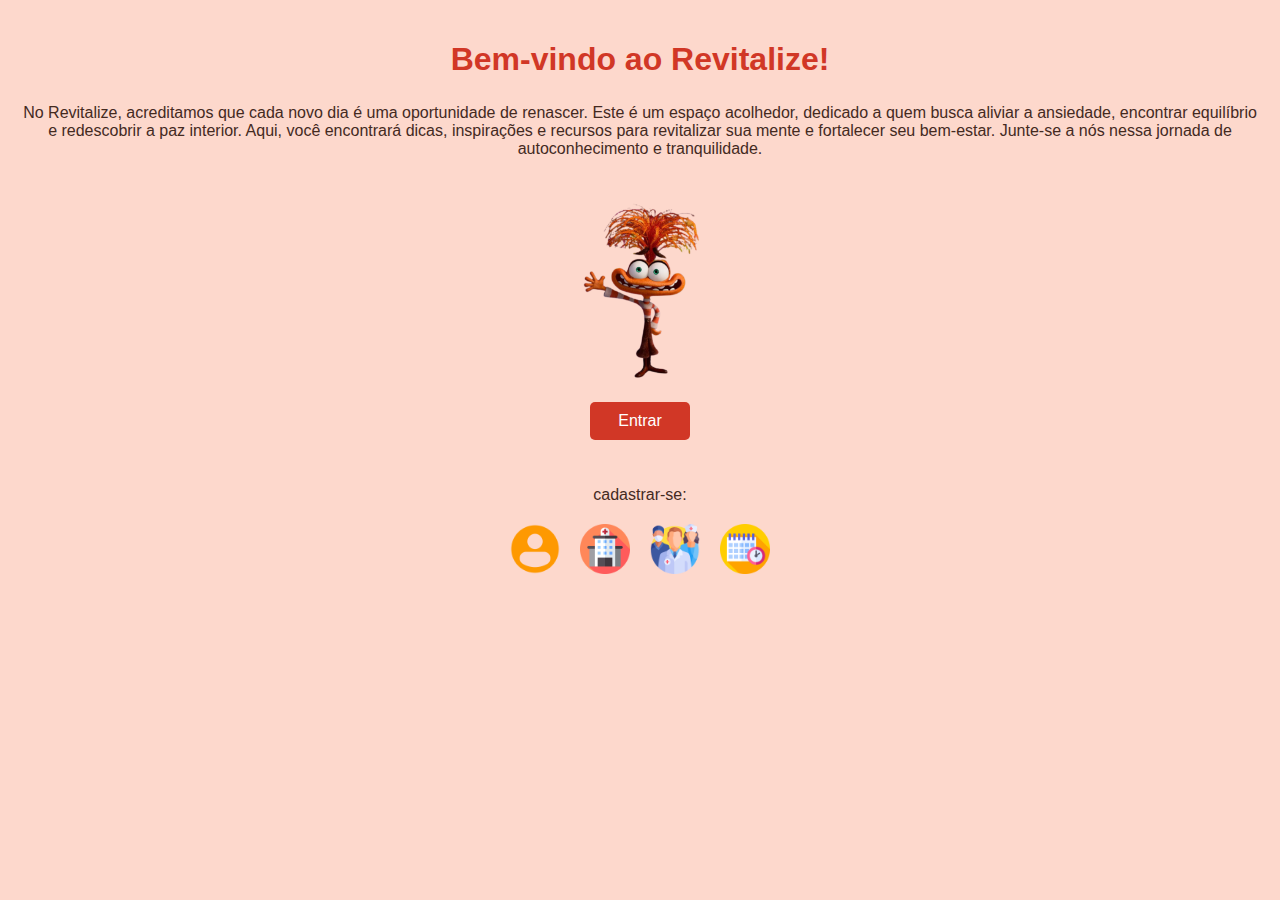
<file: index.html>
<!DOCTYPE html>
<html lang="pt-br">
    <head>
        <meta charset="UTF-8">
        <meta name="viewport" content="width=device-width, initial-scale=1.0">
        <title>Revitalize</title>
        <link rel="stylesheet" href="css/style.css">
    </head>
    <body>
        <div class="container">
            <h1>Bem-vindo ao Revitalize!</h1>
            <p>
                No Revitalize, acreditamos que cada novo dia é uma oportunidade de renascer. Este é um espaço acolhedor, dedicado a quem busca aliviar a ansiedade, encontrar equilíbrio e redescobrir a paz interior. 
                Aqui, você encontrará dicas, inspirações e recursos para revitalizar sua mente e fortalecer seu bem-estar. 
                Junte-se a nós nessa jornada de autoconhecimento e tranquilidade.
            </p>
            <img src="img/logoAD.png" alt="Personagem Revitalize" class="image">

            <a href="login.jsp">
            <button class="btn" >Entrar</button>
            </a>

            <div class="register-section">
                <p>cadastrar-se:</p>
                <div class="icons">
                    <div>
                        <a href="user.jsp">
                        <img src="img/user.png" alt="Usuários" >
                        </a>
                        
                    </div>
                    <div>
                        <a href="clinica.jsp">
                        <img src="img/hospital.png" alt="Clínicas">
                        </a>
                    </div>
                    <div>
                        <a href="medico.jsp">
                        <img src="img/medico.png" alt="Médicos">
                        </a>
                    </div>
                    <div>
                        <a href="calendario.jsp">
                        <img src="img/calendario.png" alt="Eventos">
                        </a>
                    </div>
                </div>
            </div>
        </div>
    </body>
</html>
</file>
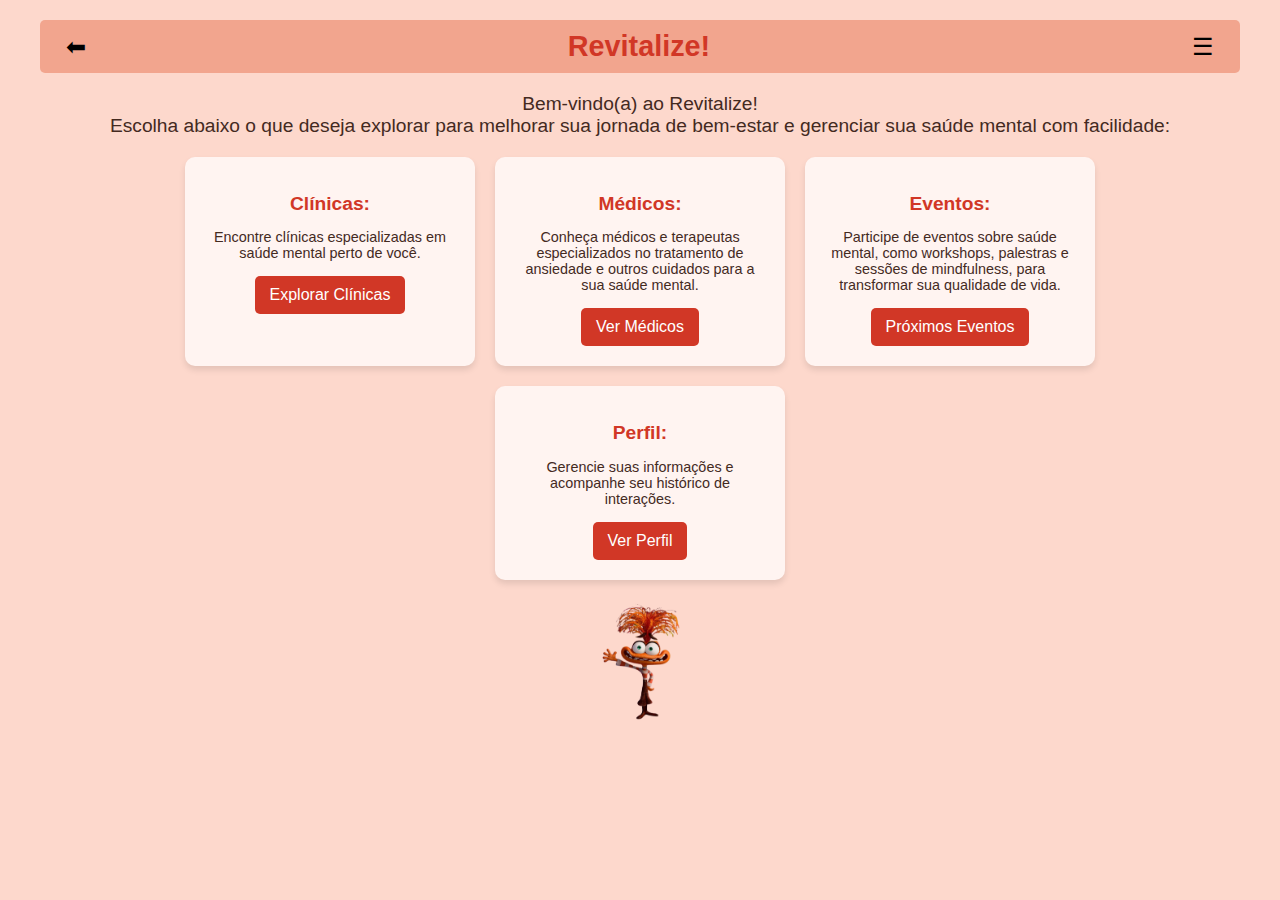
<file: inicio.html>
<!DOCTYPE html>
<html lang="pt-br">
<head>
    <meta charset="UTF-8">
    <meta name="viewport" content="width=device-width, initial-scale=1.0">
    <title>Revitalize - Menu Principal</title>
    <link rel="stylesheet" href="css/style2.css">
</head>
<body>
    <div class="container">
        <!-- Cabeçalho -->
        <header>
            <button class="back-button">⬅</button>
            <h1>Revitalize!</h1>
            <button class="menu-button">☰</button>
        </header>

        <!-- Mensagem de boas-vindas -->
        <p class="welcome-text">
            Bem-vindo(a) ao Revitalize!<br>
            Escolha abaixo o que deseja explorar para melhorar sua jornada de bem-estar e gerenciar sua saúde mental com facilidade:
        </p>

        <!-- Menu Principal -->
        <div class="menu">
            <div class="menu-item">
                <h2>Clínicas:</h2>
                <p>Encontre clínicas especializadas em saúde mental perto de você.</p>
                <button onclick="window.location.href='clinicas.html'">Explorar Clínicas</button>
            </div>

            <div class="menu-item">
                <h2>Médicos:</h2>
                <p>Conheça médicos e terapeutas especializados no tratamento de ansiedade e outros cuidados para a sua saúde mental.</p>
                <button onclick="window.location.href='medicos.html'">Ver Médicos</button>
            </div>

            <div class="menu-item">
                <h2>Eventos:</h2>
                <p>Participe de eventos sobre saúde mental, como workshops, palestras e sessões de mindfulness, para transformar sua qualidade de vida.</p>
                <button onclick="window.location.href='eventos.html'">Próximos Eventos</button>
            </div>

            <div class="menu-item">
                <h2>Perfil:</h2>
                <p>Gerencie suas informações e acompanhe seu histórico de interações.</p>
                <button onclick="window.location.href='perfil.html'">Ver Perfil</button>
            </div>
        </div>

        <!-- Rodapé -->
        <footer>
            <img src="img/logoAD.png" alt="Personagem Revitalize" class="footer-image">
        </footer>
    </div>
</body>
</html>
</file>
<file: css/style.css>
body {
    font-family: Arial, sans-serif;
    background-color: #fdd8cc;
    color: #442a1f;
    margin: 0;
    padding: 0;
    text-align: center;
}

.container {
    padding: 20px;
    display: flex;
    justify-content: center;
    align-items: center;
    flex-direction: column;
}

h1 {
    color: #d13726;
    font-size: 2em;
    margin-bottom: 10px;
}

p {
    font-size: 1em;
    margin-bottom: 20px;
}

.image {
    width: 150px;
    margin: 20px 0;
}

.btn {
    width: 100px;
    background-color: #d13726;
    color: white;
    border: none;
    padding: 10px 20px;
    font-size: 1em;
    cursor: pointer;
    border-radius: 5px;
}

.btn:hover {
    background-color: #b12d1f;
}

.register-section {
    margin-top: 30px;
}

.icons {
    display: flex;
    justify-content: center;
    gap: 20px;
}

.icons div {
    text-align: center;
    font-size: 0.9em;
}

.icons img {
    width: 50px;
    height: 50px;
    margin-bottom: 5px;
}


#id {
width: 60px;
height: 60px;
}

.form-floating mt-3 {
    text-align: center;
}

.btn-primary {
    text-align: center;
}
</file>
<file: css/style2.css>
body {
    font-family: Arial, sans-serif;
    background-color: #fdd8cc;
    color: #442a1f;
    margin: 0;
    padding: 0;
    text-align: center;
}

.container {
    max-width: 1200px;
    margin: 0 auto;
    padding: 20px;
}

header {
    display: flex;
    justify-content: space-between;
    align-items: center;
    background-color: #f2a58e;
    padding: 10px 20px;
    border-radius: 5px;
    margin-bottom: 20px;
}

header h1 {
    color: #d13726;
    font-size: 1.8em;
    margin: 0;
}

button.back-button,
button.menu-button {
    background: none;
    border: none;
    font-size: 1.5em;
    cursor: pointer;
}

.welcome-text {
    font-size: 1.2em;
    margin-bottom: 20px;
}

.menu {
    display: flex;
    flex-wrap: wrap;
    justify-content: center;
    gap: 20px;
}

.menu-item {
    background-color: #fff4f1;
    border-radius: 10px;
    padding: 20px;
    width: 250px;
    box-shadow: 0 4px 6px rgba(0, 0, 0, 0.1);
}

.menu-item h2 {
    color: #d13726;
    font-size: 1.2em;
    margin-bottom: 10px;
}

.menu-item p {
    font-size: 0.9em;
    margin-bottom: 15px;
}

.menu-item button {
    background-color: #d13726;
    color: white;
    border: none;
    padding: 10px 15px;
    border-radius: 5px;
    font-size: 1em;
    cursor: pointer;
    transition: background-color 0.3s ease;
}

.menu-item button:hover {
    background-color: #b12d1f;
}

footer {
    margin-top: 20px;
}

.footer-image {
    width: 100px;
}
</file>
